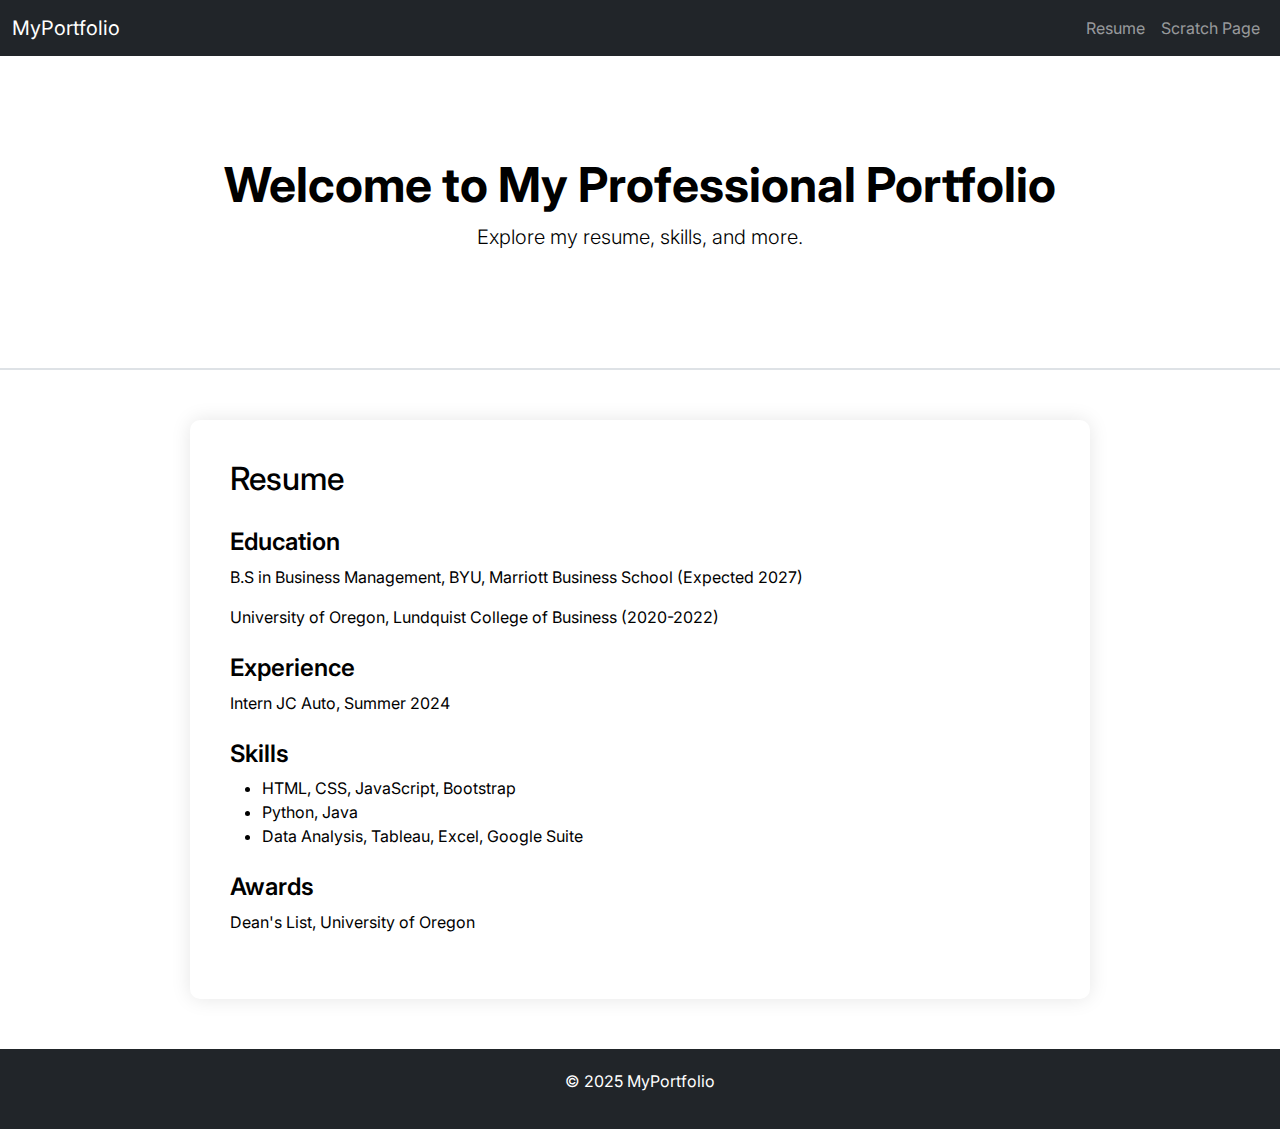
<file: index.html>
<!DOCTYPE html>
<html lang="en">
<head>
  <meta charset="UTF-8" />
  <meta name="viewport" content="width=device-width, initial-scale=1.0" />
  <title>Professional Portfolio</title>
  <link href="https://cdn.jsdelivr.net/npm/bootstrap@5.3.0/dist/css/bootstrap.min.css" rel="stylesheet">
  <link href="https://fonts.googleapis.com/css2?family=Inter:wght@300;500;700&display=swap" rel="stylesheet">
  <style>
    body {
      font-family: 'Inter', sans-serif;
      background: url('https://images.unsplash.com/photo-1519389950473-47ba0277781c') no-repeat center center fixed;
      background-size: cover;
      color: #000;
    }
    .hero {
      background-color: rgba(255, 255, 255, 0.85);
      padding: 100px 20px;
      text-align: center;
      border-bottom: 2px solid #dee2e6;
    }
    .hero h1 {
      font-size: 3rem;
      font-weight: 700;
    }
    .hero p {
      font-size: 1.25rem;
      font-weight: 300;
    }
    .resume-section {
      margin: 50px auto;
      padding: 40px;
      border-radius: 10px;
      background: white;
      max-width: 900px;
      box-shadow: 0 0 20px rgba(0, 0, 0, 0.1);
    }
    .resume-section h2 {
      margin-bottom: 30px;
      font-weight: 500;
    }
    .resume-entry {
      margin-bottom: 25px;
    }
    .resume-entry h4 {
      font-weight: 600;
    }
    footer {
      background-color: #212529;
      color: white;
      padding: 20px;
    }
  </style>
</head>
<body>
  <nav class="navbar navbar-expand-lg navbar-dark bg-dark">
    <div class="container-fluid">
      <a class="navbar-brand" href="#">MyPortfolio</a>
      <button class="navbar-toggler" type="button" data-bs-toggle="collapse" data-bs-target="#navbarNav">
        <span class="navbar-toggler-icon"></span>
      </button>
      <div class="collapse navbar-collapse" id="navbarNav">
        <ul class="navbar-nav ms-auto mb-2 mb-lg-0">
          <li class="nav-item"><a class="nav-link" href="#resume">Resume</a></li>
          <li class="nav-item"><a class="nav-link" href="scratch.html">Scratch Page</a></li>
        </ul>
      </div>
    </div>
  </nav>

  <section class="hero">
    <div class="container">
      <h1>Welcome to My Professional Portfolio</h1>
      <p>Explore my resume, skills, and more.</p>
    </div>
  </section>

  <div class="container">
    <section id="resume" class="resume-section">
      <h2>Resume</h2>
      <div class="resume-entry">
        <h4>Education</h4>
        <p>B.S in Business Management, BYU, Marriott Business School (Expected 2027)</p>
        <p>University of Oregon, Lundquist College of Business (2020-2022)</p>
      </div>
      <div class="resume-entry">
        <h4>Experience</h4>
        <p> Intern JC Auto, Summer 2024</p>
      </div>
      <div class="resume-entry">
        <h4>Skills</h4>
        <ul>
          <li>HTML, CSS, JavaScript, Bootstrap</li>
          <li>Python, Java</li>
          <li>Data Analysis, Tableau, Excel, Google Suite</li>
        </ul>
      </div>
      <div class="resume-entry">
        <h4>Awards</h4>
        <p>Dean's List, University of Oregon</p>
      </div>
    </section>
  </div>

  <footer class="text-center">
    <p>&copy; 2025 MyPortfolio</p>
  </footer>
</body>
</html>
</file>
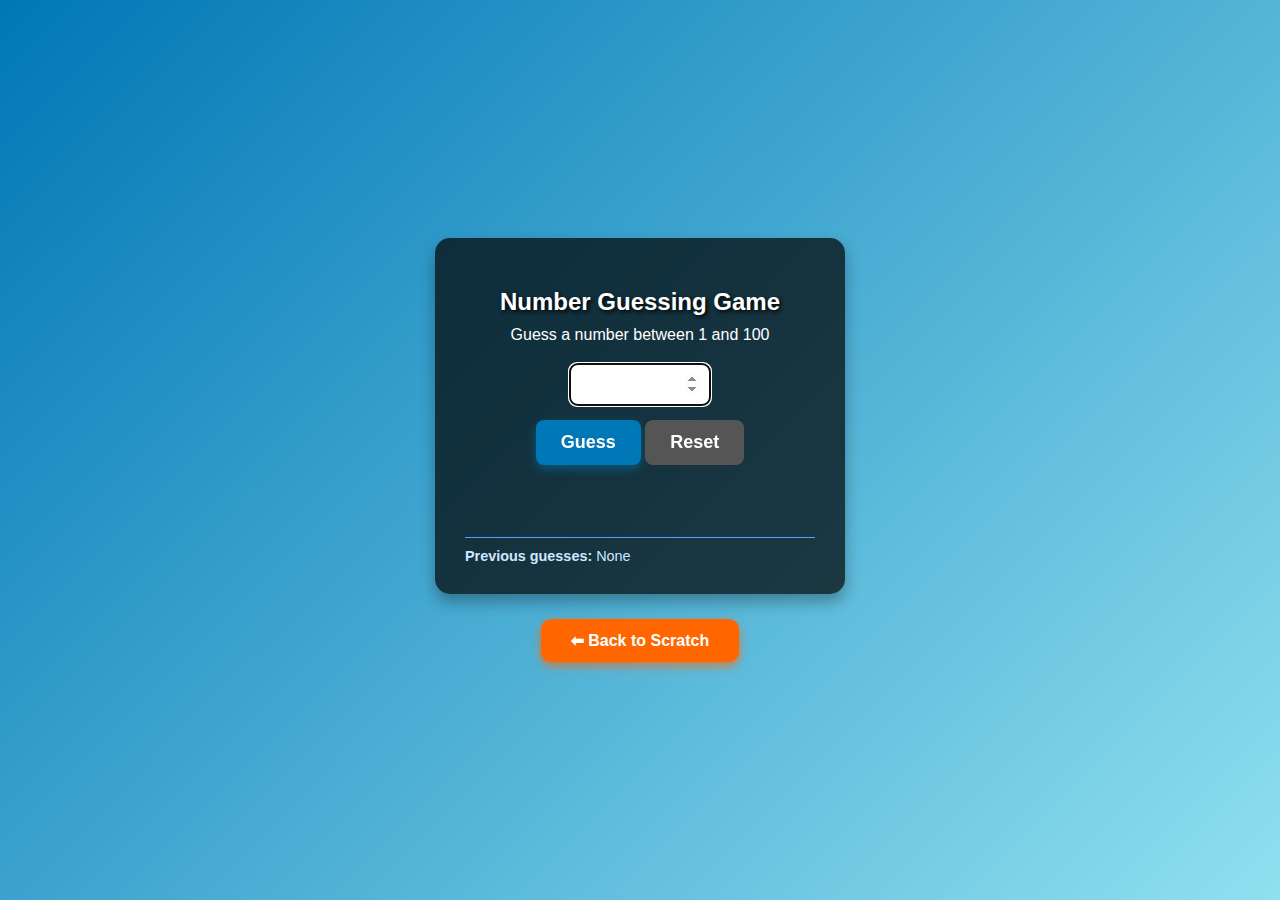
<file: webapp.html>
<!DOCTYPE html>
<html lang="en">
<head>
  <meta charset="UTF-8" />
  <meta name="viewport" content="width=device-width, initial-scale=1" />
  <title>Enhanced Number Guessing Game</title>
  <style>
    body {
      font-family: 'Segoe UI', Tahoma, Geneva, Verdana, sans-serif;
      background: linear-gradient(135deg, #0077b6, #90e0ef);
      display: flex;
      justify-content: center;
      align-items: center;
      height: 100vh;
      margin: 0;
      color: #fff;
      flex-direction: column; /* allow stacking */
    }
    .game-container {
      background: rgba(0, 0, 0, 0.7);
      padding: 30px;
      border-radius: 15px;
      width: 350px;
      box-shadow: 0 8px 15px rgba(0,0,0,0.3);
      text-align: center;
      position: relative;
    }
    h2 {
      margin-bottom: 10px;
      font-weight: 700;
      text-shadow: 2px 2px 4px #000;
    }
    p {
      margin: 10px 0;
    }
    input[type="number"] {
      width: 120px;
      padding: 10px;
      border-radius: 8px;
      border: none;
      font-size: 18px;
      text-align: center;
      margin-top: 10px;
    }
    button {
      margin-top: 15px;
      padding: 12px 25px;
      font-size: 18px;
      border-radius: 8px;
      border: none;
      cursor: pointer;
      background-color: #0077b6;
      color: white;
      font-weight: 600;
      transition: background-color 0.3s ease;
      box-shadow: 0 4px 10px rgba(0, 119, 182, 0.5);
    }
    button:hover:not(:disabled) {
      background-color: #005f8a;
    }
    button:disabled {
      background-color: #555;
      cursor: not-allowed;
      box-shadow: none;
    }
    #result {
      margin-top: 20px;
      font-size: 1.2rem;
      min-height: 2rem;
      font-weight: 700;
      transition: color 0.3s ease;
    }
    #guess-history {
      margin-top: 20px;
      font-size: 0.9rem;
      color: #d0e7ff;
      max-height: 100px;
      overflow-y: auto;
      text-align: left;
      border-top: 1px solid #4da6ff;
      padding-top: 10px;
    }
    /* Back to Scratch button */
    .back-to-scratch {
      margin-top: 25px;
      padding: 12px 30px;
      background-color: #ff6600;
      color: white;
      font-weight: 700;
      border-radius: 10px;
      text-decoration: none;
      box-shadow: 0 4px 10px rgba(255, 102, 0, 0.7);
      transition: background-color 0.3s ease;
    }
    .back-to-scratch:hover {
      background-color: #cc5200;
    }
  </style>
</head>
<body>
  <div class="game-container">
    <h2>Number Guessing Game</h2>
    <p>Guess a number between 1 and 100</p>
    <input type="number" id="guess" min="1" max="100" autocomplete="off" />
    <br />
    <button id="guess-btn">Guess</button>
    <button id="reset-btn" disabled>Reset</button>
    <p id="result"></p>
    <div id="guess-history"><strong>Previous guesses:</strong> <span id="history-list">None</span></div>
  </div>

  <a href="scratch.html" class="back-to-scratch">⬅ Back to Scratch</a>

  <script>
    let secretNumber;
    let attempts;
    let maxAttempts = 10;
    let guessHistory = [];

    const guessInput = document.getElementById('guess');
    const guessBtn = document.getElementById('guess-btn');
    const resetBtn = document.getElementById('reset-btn');
    const result = document.getElementById('result');
    const historyList = document.getElementById('history-list');

    function startGame() {
      secretNumber = Math.floor(Math.random() * 100) + 1;
      attempts = 0;
      guessHistory = [];
      result.textContent = '';
      result.style.color = '#fff';
      historyList.textContent = 'None';
      guessBtn.disabled = false;
      resetBtn.disabled = true;
      guessInput.disabled = false;
      guessInput.value = '';
      guessInput.focus();
    }

    function updateHistory(guess) {
      guessHistory.push(guess);
      historyList.textContent = guessHistory.join(', ');
    }

    function checkGuess() {
      const userGuess = parseInt(guessInput.value);
      if (isNaN(userGuess) || userGuess < 1 || userGuess > 100) {
        result.textContent = '⚠️ Enter a valid number between 1 and 100.';
        result.style.color = '#fbbf24'; // amber color
        return;
      }

      attempts++;
      updateHistory(userGuess);

      if (userGuess === secretNumber) {
        result.textContent = `🎉 Correct! You guessed it in ${attempts} ${attempts === 1 ? 'try' : 'tries'}.`;
        result.style.color = '#4ade80'; // green
        endGame();
      } else if (attempts >= maxAttempts) {
        result.textContent = `😞 Game over! The number was ${secretNumber}. Try again?`;
        result.style.color = '#f87171'; // red
        endGame();
      } else {
        let hint = userGuess < secretNumber ? 'Too low' : 'Too high';
        // Extra hint if close (within 5)
        if (Math.abs(userGuess - secretNumber) <= 5) {
          hint += ' — very close!';
        }
        result.textContent = `${hint}. Attempts left: ${maxAttempts - attempts}.`;
        result.style.color = '#fbbf24'; // amber
      }

      guessInput.value = '';
      guessInput.focus();
    }

    function endGame() {
      guessBtn.disabled = true;
      resetBtn.disabled = false;
      guessInput.disabled = true;
    }

    guessBtn.addEventListener('click', checkGuess);
    resetBtn.addEventListener('click', startGame);

    // Start the game initially
    startGame();

    // Optional: Allow Enter key to trigger guess
    guessInput.addEventListener('keydown', e => {
      if (e.key === 'Enter' && !guessBtn.disabled) {
        checkGuess();
      }
    });
  </script>
</body>
</html>
</file>
